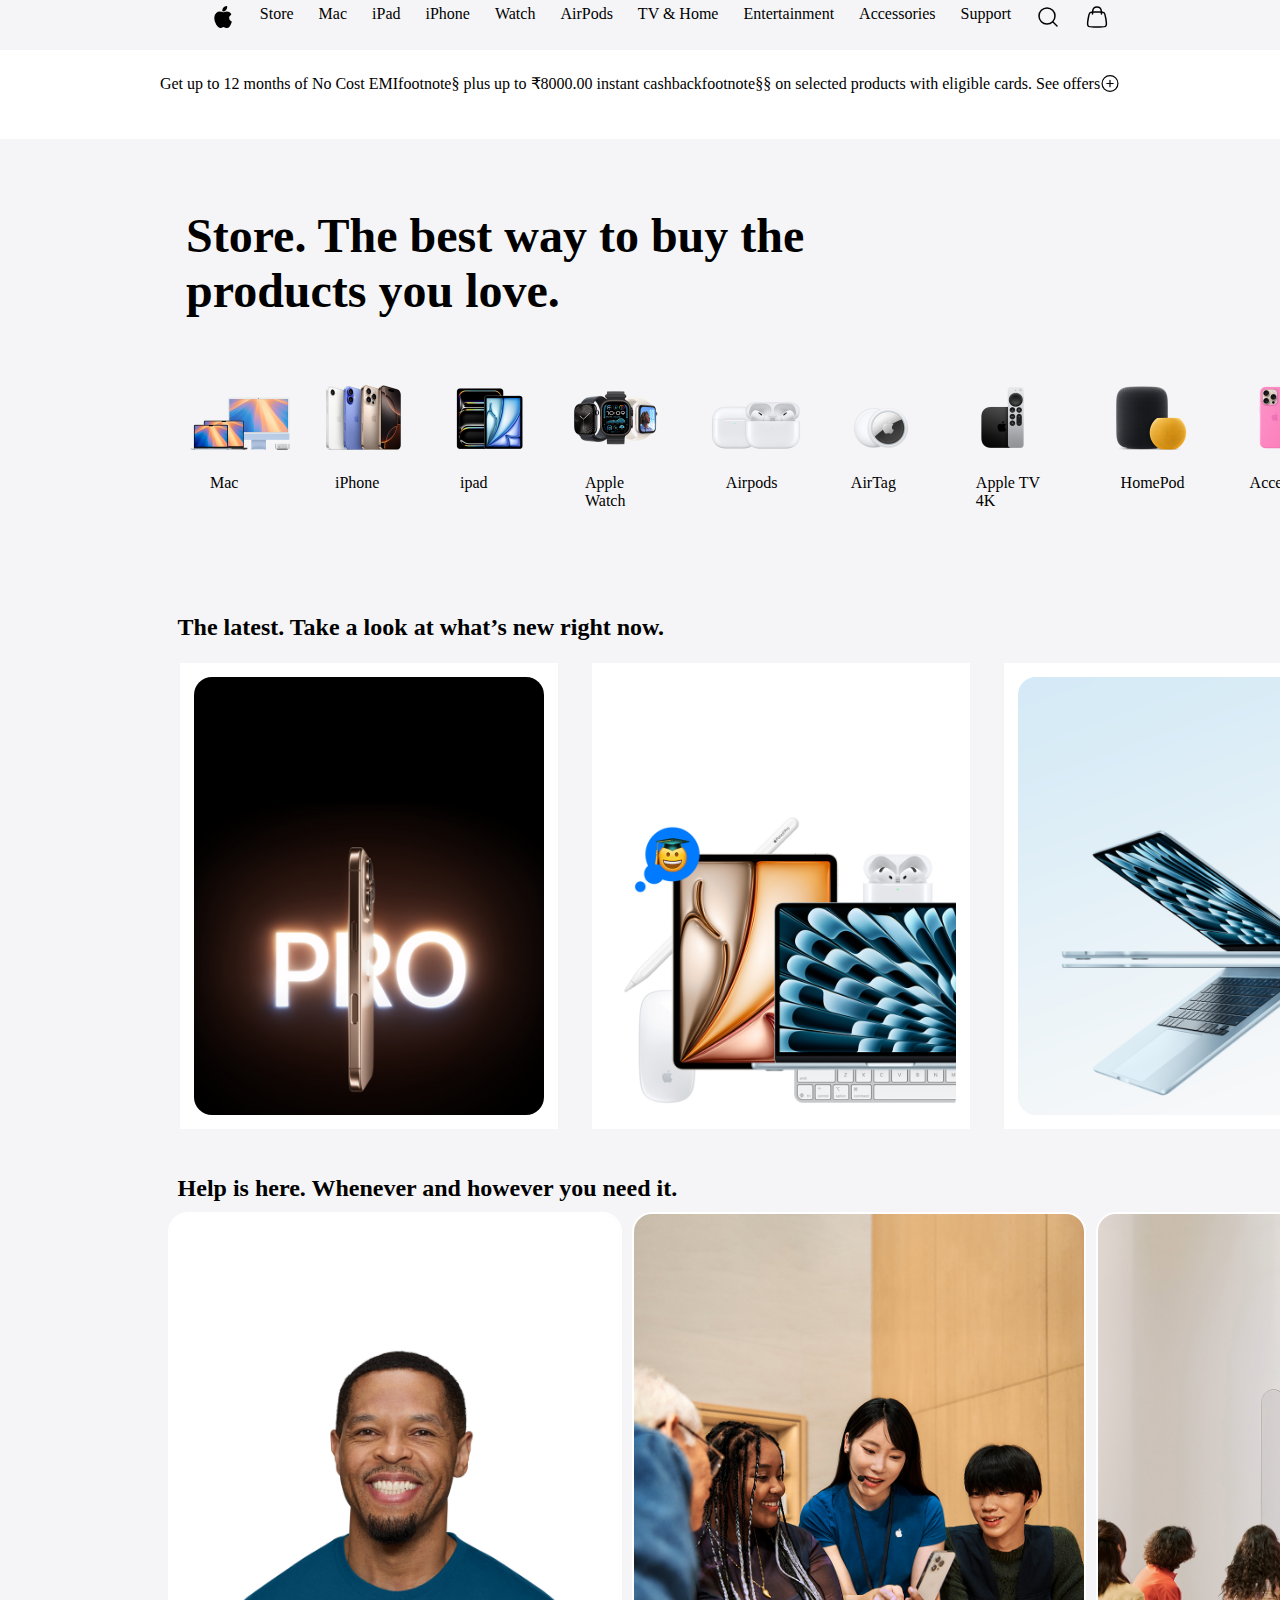
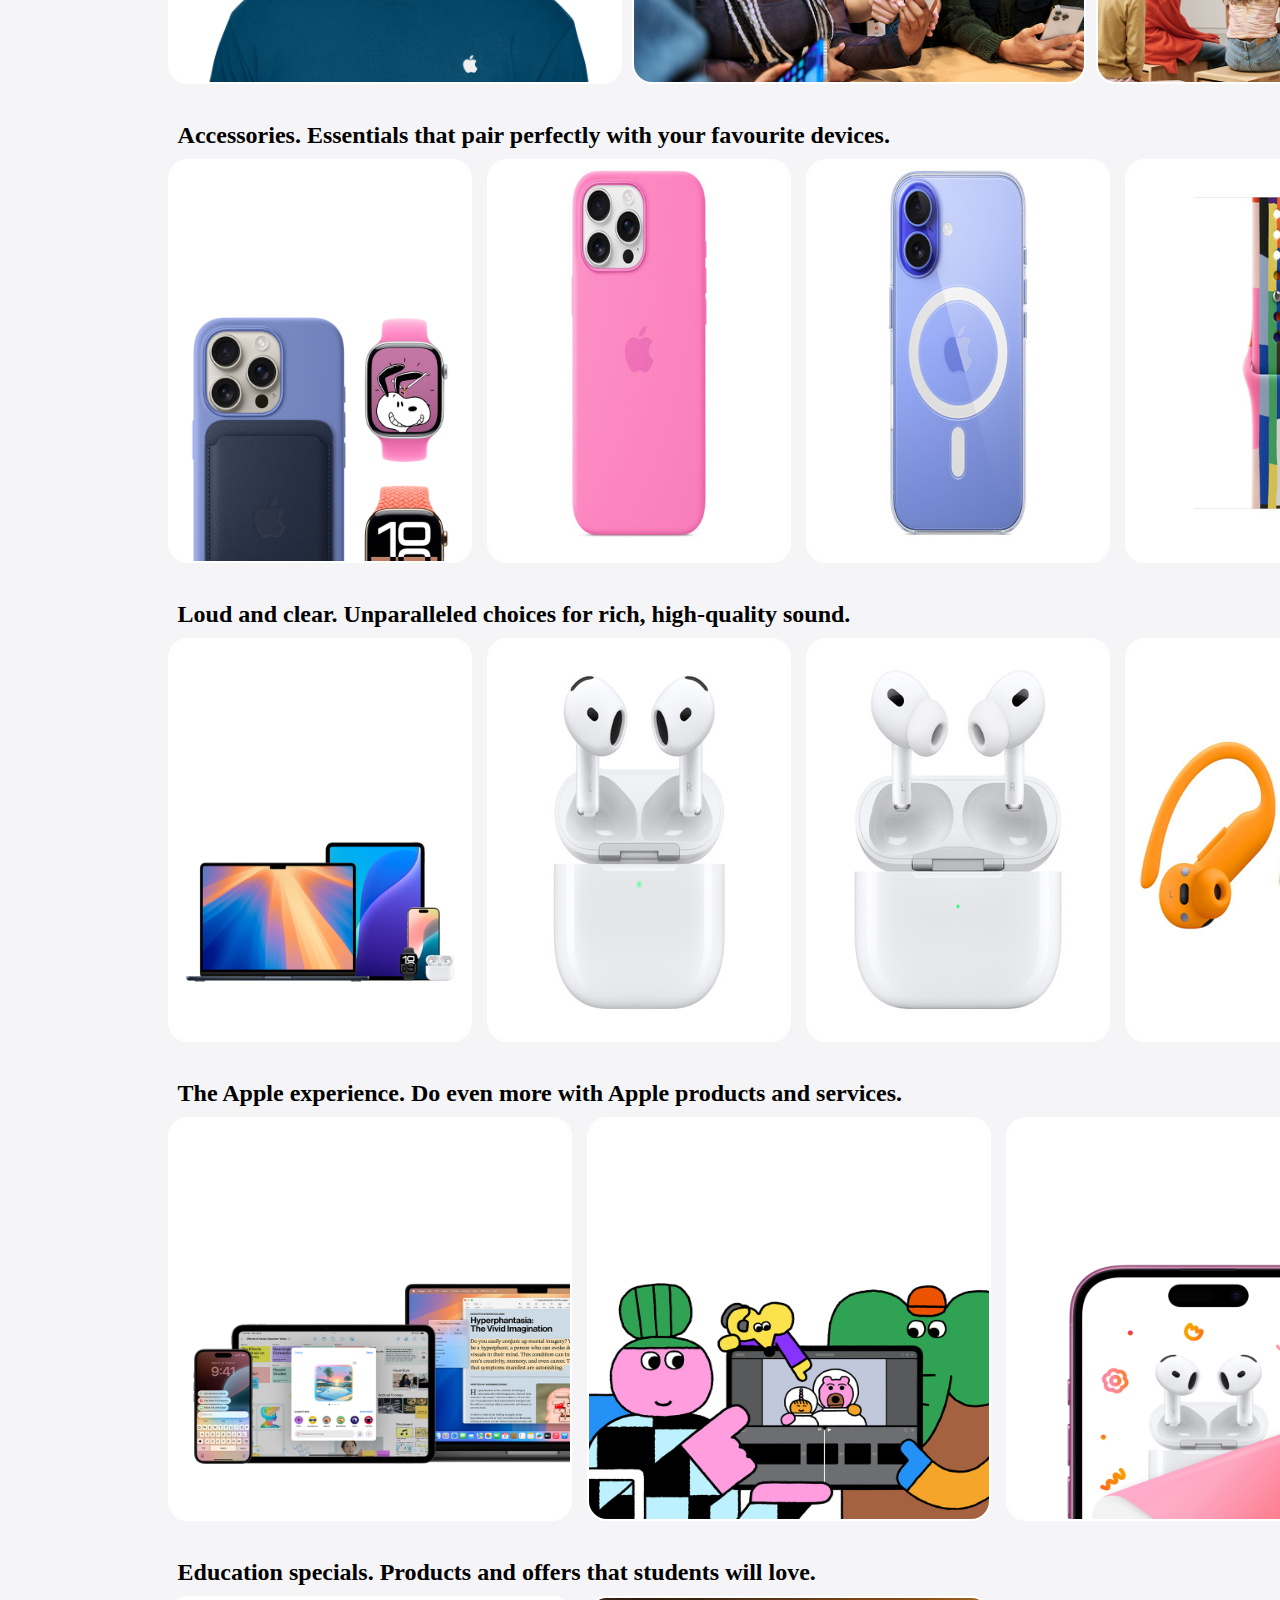
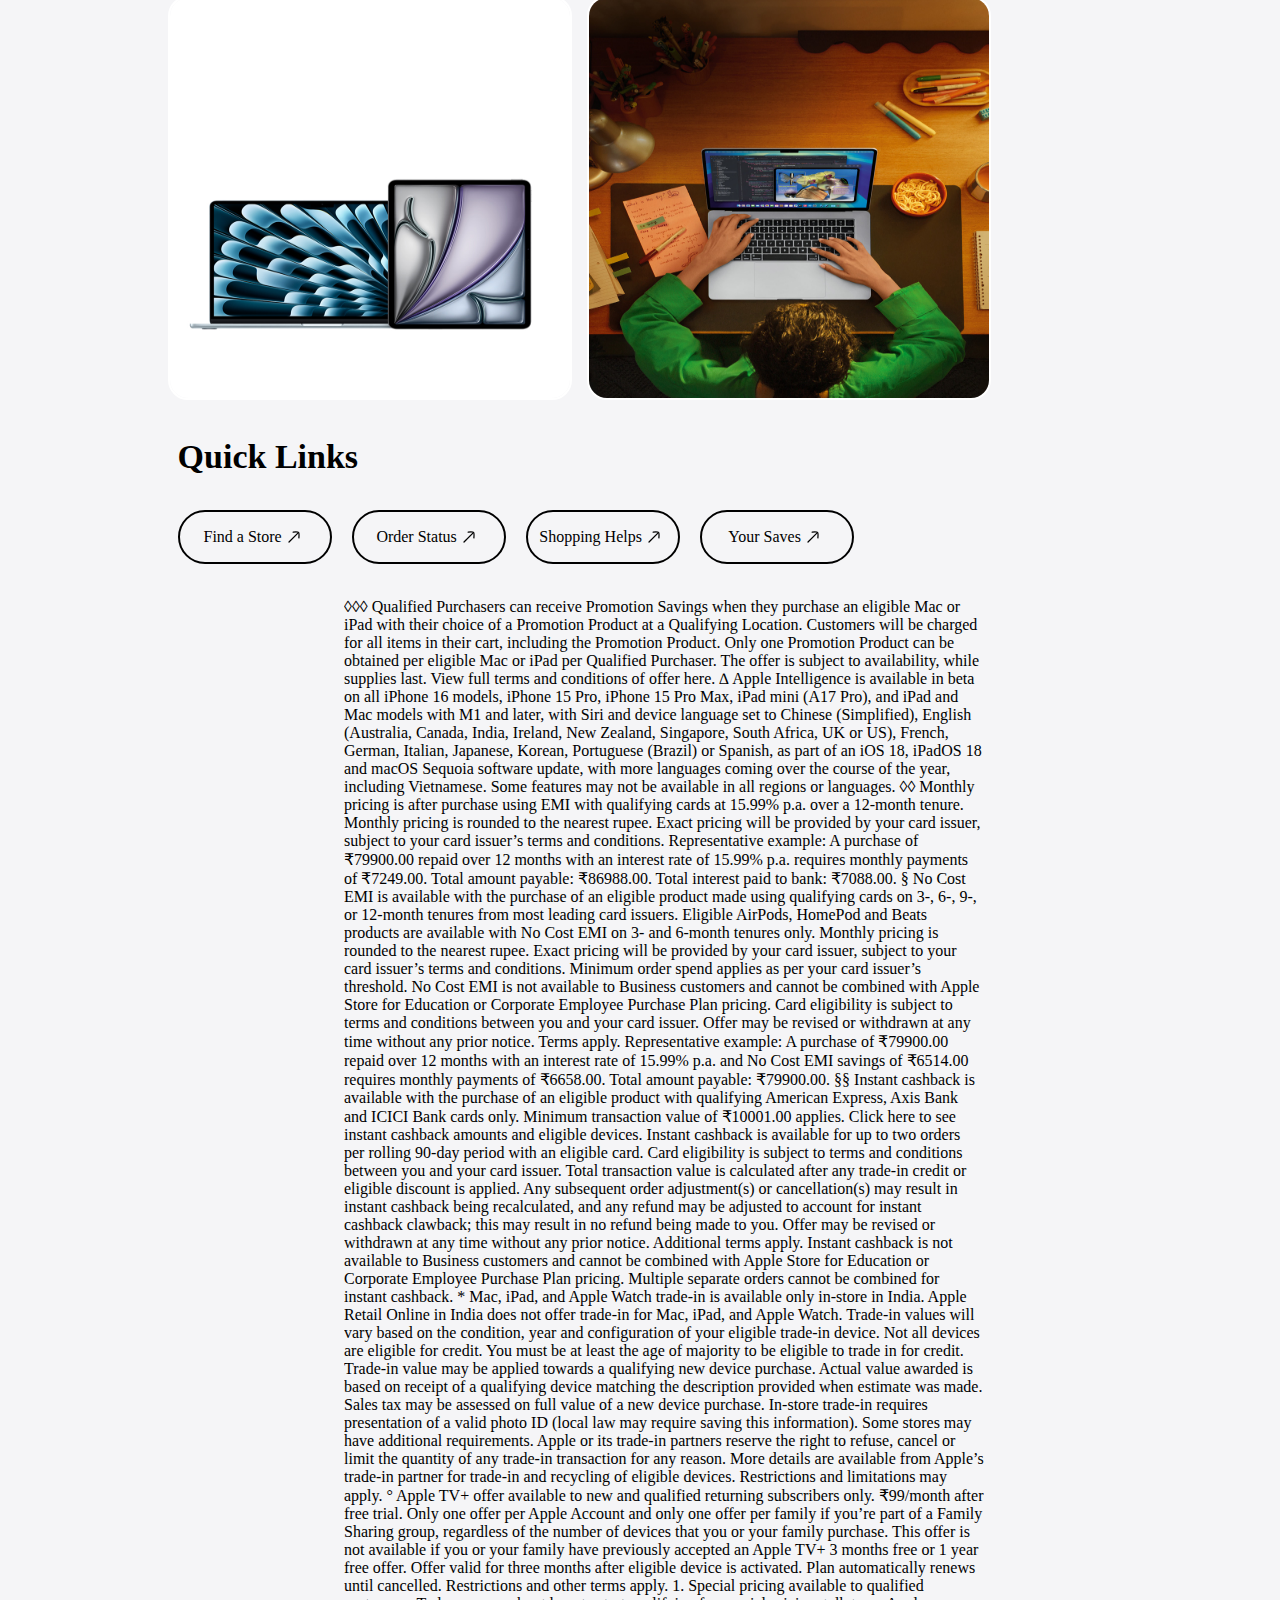
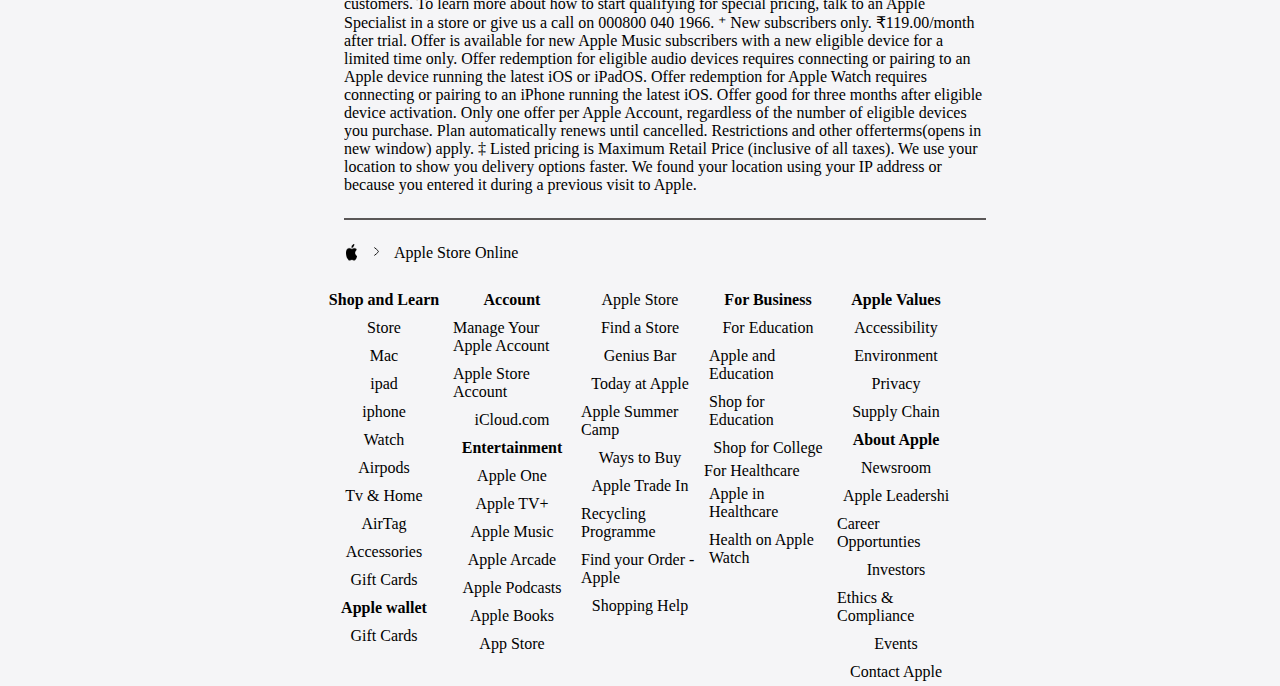
<file: Apple Store-Clone/index1.html>
<!DOCTYPE html>
<html lang="en">

<head>
    <meta charset="UTF-8">
    <meta name="viewport" content="width=device-width, initial-scale=1.0">
    <title>Apple Store Online</title>
    <link rel="icon" href="icons8-apple-inc-48.png" type="image/png">
    <link rel="stylesheet" href="stylesheet.css">
</head>

<body>
    <div class="main">
        <nav>
            <div>
                <list>
                    <ul>
                        <li class="nav"><svg xmlns="http://www.w3.org/2000/svg" viewBox="0 0 24 24" width="24"
                                height="24" color="black" fill="black">
                                <path d="M12 5.75C12 3.75 13.5 1.75 15.5 1.75C15.5 3.75 14 5.75 12 5.75Z"
                                    stroke="#000000" stroke-width="1.5" stroke-linejoin="round"></path>
                                <path
                                    d="M12.5 8.09001C11.9851 8.09001 11.5867 7.92646 11.1414 7.74368C10.5776 7.51225 9.93875 7.25 8.89334 7.25C7.02235 7.25 4 8.74945 4 12.7495C4 17.4016 7.10471 22.25 9.10471 22.25C9.77426 22.25 10.3775 21.9871 10.954 21.7359C11.4815 21.5059 11.9868 21.2857 12.5 21.2857C13.0132 21.2857 13.5185 21.5059 14.046 21.7359C14.6225 21.9871 15.2257 22.25 15.8953 22.25C17.2879 22.25 18.9573 19.8992 20 16.9008C18.3793 16.2202 17.338 14.618 17.338 12.75C17.338 11.121 18.2036 10.0398 19.5 9.25C18.5 7.75 17.0134 7.25 15.9447 7.25C14.8993 7.25 14.2604 7.51225 13.6966 7.74368C13.2514 7.92646 13.0149 8.09001 12.5 8.09001Z"
                                    stroke="#000000" stroke-width="1.5" stroke-linejoin="round"></path>
                            </svg></li>
                        <li class="nav">Store</li>
                        <li class="nav">Mac</li>
                        <li class="nav">iPad</li>
                        <li class="nav">iPhone</li>
                        <li class="nav">Watch</li>
                        <li class="nav">AirPods</li>
                        <li class="nav">TV & Home </li>
                        <li class="nav" class="nav">Entertainment</li>
                        <li class="nav">Accessories</li>
                        <li class="nav">Support</li>
                        <li class="nav"><svg xmlns="http://www.w3.org/2000/svg" viewBox="0 0 24 24" width="24"
                                height="24" color="#000000" fill="none">
                                <path d="M17 17L21 21" stroke="#000000" stroke-width="1.5" stroke-linecap="round"
                                    stroke-linejoin="round"></path>
                                <path
                                    d="M19 11C19 6.58172 15.4183 3 11 3C6.58172 3 3 6.58172 3 11C3 15.4183 6.58172 19 11 19C15.4183 19 19 15.4183 19 11Z"
                                    stroke="#000000" stroke-width="1.5" stroke-linecap="round" stroke-linejoin="round">
                                </path>
                            </svg></li>
                        <li class="nav"><svg xmlns="http://www.w3.org/2000/svg" viewBox="0 0 24 24" width="24"
                                height="24" color="#000000" fill="none">
                                <path
                                    d="M3.06164 14.4413L3.42688 12.2985C3.85856 9.76583 4.0744 8.49951 4.92914 7.74975C5.78389 7 7.01171 7 9.46734 7H14.5327C16.9883 7 18.2161 7 19.0709 7.74975C19.9256 8.49951 20.1414 9.76583 20.5731 12.2985L20.9384 14.4413C21.5357 17.946 21.8344 19.6983 20.9147 20.8491C19.995 22 18.2959 22 14.8979 22H9.1021C5.70406 22 4.00504 22 3.08533 20.8491C2.16562 19.6983 2.4643 17.946 3.06164 14.4413Z"
                                    stroke="#000000" stroke-width="1.5"></path>
                                <path
                                    d="M7.5 9L7.71501 5.98983C7.87559 3.74176 9.7462 2 12 2C14.2538 2 16.1244 3.74176 16.285 5.98983L16.5 9"
                                    stroke="#000000" stroke-width="1.5" stroke-linecap="round"></path>
                            </svg></li>


                    </ul>
                </list>
                <p class="line2">Get up to 12 months of No Cost EMIfootnote§ plus up to ₹8000.00 instant
                    cashbackfootnote§§ on selected products with eligible cards. See offers <svg
                        xmlns="http://www.w3.org/2000/svg" viewBox="0 0 24 24" width="20" height="19" color="#000000"
                        fill="none">
                        <path d="M12 8V16M16 12H8" stroke="#000000" stroke-width="1.5" stroke-linecap="round"
                            stroke-linejoin="round"></path>
                        <circle cx="12" cy="12" r="10" stroke="#000000" stroke-width="1.5"></circle>
                    </svg></p>
            </div>
        </nav>
    </div>
    <div class="first">
        <div class="box1">
            <h1>Store. The best way to buy the
                <br>products you love.
            </h1>
            <div class="line1">
                <ul class="L1">
                    <li class="line1"><img width="100px" src="appleassets/a1.png">
                        <p>Mac</p>
                    </li>
                    <li class="line1"><img width="100px" src="appleassets/a2.png">
                        <p>iPhone</p>
                    </li>
                    <li class="line1"><img width="100px" src="appleassets/a3.png">
                        <p>ipad</p>
                    </li>
                    <li class="line1"><img width="100px" src="appleassets/a4.png">
                        <p>Apple Watch</p>
                    </li>
                    <li class="line1"><img width="100px" src="appleassets/a5.png">
                        <p>Airpods</p>
                    </li>
                    <li class="line1"><img width="100px" src="appleassets/a6.png">
                        <p>AirTag</p>
                    </li>
                    <li class="line1"><img width="100px" src="appleassets/a7.png">
                        <p>Apple TV 4K</p>
                    </li>
                    <li class="line1"><img width="100px" src="appleassets/a8.png">
                        <p>HomePod</p>
                    </li>
                    <li class="line1"><img width="100px" src="appleassets/a9.png">
                        <p>Accessories</p>
                    </li>
                </ul>
            </div>
        </div>
        <div class="box2">
            <h2>The latest. Take a look at what’s new right now.</h2>
            <ul class="L2">
                <li class="line2"><img width="350px" src="appleassets/a10.jpeg"></li>
                <li class="line2"><img width="350px" src="appleassets/a11.jpeg"></li>
                <li class="line2"><img width="350px" src="appleassets/a12.jpeg"></li>
                <li class="line2"><img width="350px" src="appleassets/a13.jpeg"></li>
            </ul>
        </div>
        <div class="box3">
            <h2>Help is here. Whenever and however you need it.</h2>
            <ul class="L3">
                <li class="line3"><img width="450px" src="appleassets/a14.jpeg"></li>
                <li class="line3"><img width="450px" src="appleassets/a16.jpeg"></li>
                <li class="line3"><img width="450px" src="appleassets/a15.jpeg"></li>
            </ul>
        </div>
       <div class="box4">
        <h2>Accessories. Essentials that pair perfectly with your favourite devices.</h2>
        <ul class="L4">
                <li class="line4"><img width="300px" height="400px" src="appleassets/a30.jpeg"></li>
                <li class="line4"><img width="300px" height="400px" src="appleassets/a27.jpeg"></li>
                <li class="line4"><img width="300px" height="400px" src="appleassets/a28.jpeg"></li>
                <li class="line4"><img width="300px" height="400px" src="appleassets/a29.jpeg"></li>
                <li class="line4"><img width="300px" height="400px" src="appleassets/a31.jpeg"></li>
            </ul>
       </div>
       <div class="box5">
        <h2>
Loud and clear. Unparalleled choices for rich, high-quality sound. </h2>
        <ul class="L5">
                <li class="line5"><img width="300px" height="400px" src="appleassets/a17.jpeg"></li>
                <li class="line5"><img width="300px" height="400px" src="appleassets/a18.jpeg"></li>
                <li class="line5"><img width="300px" height="400px" src="appleassets/a19.jpeg"></li>
                <li class="line5"><img width="300px" height="400px" src="appleassets/a20.jpeg"></li>
                <li class="line5"><img width="300px" height="400px" src="appleassets/a21.jpeg"></li>
            </ul>
       </div>
       <div class="box6">
        <h2>The Apple experience. Do even more with Apple products and services.</h2>
        <ul class="L6">
                <li class="line6"><img width="400px" height="400px" src="appleassets/a22.jpeg"></li>
                <li class="line6"><img width="400px" height="400px" src="appleassets/a32.jpeg"></li>
                <li class="line6"><img width="400px" height="400px" src="appleassets/a23.jpeg"></li>
                <li class="line6"><img width="400px" height="400px" src="appleassets/a24.jpeg"></li>
            </ul>
       </div>
          <div class="box7">
        <h2>Education specials. Products and offers that students will love.</h2>
        <ul class="L7">
                <li class="line7"><img width="400px" height="400px" src="appleassets/a25.jpeg"></li>
                <li class="line7"><img width="400px" height="400px" src="appleassets/a26.jpeg"></li>
            </ul>
       </div>
       <div id="link">Quick Links</div>
       <div class="button">
        <p>Find a Store <svg xmlns="http://www.w3.org/2000/svg" viewBox="0 0 24 24" width="24" height="20" color="#000000" fill="none">
    <path d="M17 7L6 18" stroke="currentColor" stroke-width="1.5" stroke-linecap="round" />
    <path d="M11 6.13151C11 6.13151 16.6335 5.65662 17.4885 6.51153C18.3434 7.36645 17.8684 13 17.8684 13" stroke="currentColor" stroke-width="1.5" stroke-linecap="round" stroke-linejoin="round" />
</svg></p>
        <p>Order Status <svg xmlns="http://www.w3.org/2000/svg" viewBox="0 0 24 24" width="24" height="20" color="#000000" fill="none">
    <path d="M17 7L6 18" stroke="currentColor" stroke-width="1.5" stroke-linecap="round" />
    <path d="M11 6.13151C11 6.13151 16.6335 5.65662 17.4885 6.51153C18.3434 7.36645 17.8684 13 17.8684 13" stroke="currentColor" stroke-width="1.5" stroke-linecap="round" stroke-linejoin="round" />
</svg></p>
        <p>Shopping Helps <svg xmlns="http://www.w3.org/2000/svg" viewBox="0 0 24 24" width="24" height="20" color="#000000" fill="none">
    <path d="M17 7L6 18" stroke="currentColor" stroke-width="1.5" stroke-linecap="round" />
    <path d="M11 6.13151C11 6.13151 16.6335 5.65662 17.4885 6.51153C18.3434 7.36645 17.8684 13 17.8684 13" stroke="currentColor" stroke-width="1.5" stroke-linecap="round" stroke-linejoin="round" />
</svg></p>
        <p>Your Saves <svg xmlns="http://www.w3.org/2000/svg" viewBox="0 0 24 24" width="24" height="20" color="#000000" fill="none">
    <path d="M17 7L6 18" stroke="currentColor" stroke-width="1.5" stroke-linecap="round" />
    <path d="M11 6.13151C11 6.13151 16.6335 5.65662 17.4885 6.51153C18.3434 7.36645 17.8684 13 17.8684 13" stroke="currentColor" stroke-width="1.5" stroke-linecap="round" stroke-linejoin="round" />
</svg></p>
    </div>
    <div class="footer1">
        ◊◊◊ Qualified Purchasers can receive Promotion Savings when they purchase an eligible Mac or iPad with their choice of a Promotion Product at a Qualifying Location. Customers will be charged for all items in their cart, including the Promotion Product. Only one Promotion Product can be obtained per eligible Mac or iPad per Qualified Purchaser. The offer is subject to availability, while supplies last. View full terms and conditions of offer here.

∆ Apple Intelligence is available in beta on all iPhone 16 models, iPhone 15 Pro, iPhone 15 Pro Max, iPad mini (A17 Pro), and iPad and Mac models with M1 and later, with Siri and device language set to Chinese (Simplified), English (Australia, Canada, India, Ireland, New Zealand, Singapore, South Africa, UK or US), French, German, Italian, Japanese, Korean, Portuguese (Brazil) or Spanish, as part of an iOS 18, iPadOS 18 and macOS Sequoia software update, with more languages coming over the course of the year, including Vietnamese. Some features may not be available in all regions or languages.

◊◊ Monthly pricing is after purchase using EMI with qualifying cards at 15.99% p.a. over a 12‑month tenure. Monthly pricing is rounded to the nearest rupee. Exact pricing will be provided by your card issuer, subject to your card issuer’s terms and conditions.

Representative example:
A purchase of ₹79900.00 repaid over 12 months with an interest rate of 15.99% p.a. requires monthly payments of ₹7249.00. Total amount payable: ₹86988.00. Total interest paid to bank: ₹7088.00.

§ No Cost EMI is available with the purchase of an eligible product made using qualifying cards on 3-, 6-, 9-, or 12-month tenures from most leading card issuers. Eligible AirPods, HomePod and Beats products are available with No Cost EMI on 3- and 6-month tenures only. Monthly pricing is rounded to the nearest rupee. Exact pricing will be provided by your card issuer, subject to your card issuer’s terms and conditions. Minimum order spend applies as per your card issuer’s threshold. No Cost EMI is not available to Business customers and cannot be combined with Apple Store for Education or Corporate Employee Purchase Plan pricing. Card eligibility is subject to terms and conditions between you and your card issuer. Offer may be revised or withdrawn at any time without any prior notice. Terms apply.

Representative example:
A purchase of ₹79900.00 repaid over 12 months with an interest rate of 15.99% p.a. and No Cost EMI savings of ₹6514.00 requires monthly payments of ₹6658.00. Total amount payable: ₹79900.00.

§§ Instant cashback is available with the purchase of an eligible product with qualifying American Express, Axis Bank and ICICI Bank cards only. Minimum transaction value of ₹10001.00 applies. Click here to see instant cashback amounts and eligible devices. Instant cashback is available for up to two orders per rolling 90-day period with an eligible card. Card eligibility is subject to terms and conditions between you and your card issuer. Total transaction value is calculated after any trade-in credit or eligible discount is applied. Any subsequent order adjustment(s) or cancellation(s) may result in instant cashback being recalculated, and any refund may be adjusted to account for instant cashback clawback; this may result in no refund being made to you. Offer may be revised or withdrawn at any time without any prior notice. Additional terms apply. Instant cashback is not available to Business customers and cannot be combined with Apple Store for Education or Corporate Employee Purchase Plan pricing. Multiple separate orders cannot be combined for instant cashback.

* Mac, iPad, and Apple Watch trade-in is available only in-store in India. Apple Retail Online in India does not offer trade-in for Mac, iPad, and Apple Watch. Trade‑in values will vary based on the condition, year and configuration of your eligible trade‑in device. Not all devices are eligible for credit. You must be at least the age of majority to be eligible to trade in for credit. Trade‑in value may be applied towards a qualifying new device purchase. Actual value awarded is based on receipt of a qualifying device matching the description provided when estimate was made. Sales tax may be assessed on full value of a new device purchase. In-store trade‑in requires presentation of a valid photo ID (local law may require saving this information). Some stores may have additional requirements. Apple or its trade‑in partners reserve the right to refuse, cancel or limit the quantity of any trade‑in transaction for any reason. More details are available from Apple’s trade‑in partner for trade‑in and recycling of eligible devices. Restrictions and limitations may apply.


° Apple TV+ offer available to new and qualified returning subscribers only. ₹99/month after free trial. Only one offer per Apple Account and only one offer per family if you’re part of a Family Sharing group, regardless of the number of devices that you or your family purchase. This offer is not available if you or your family have previously accepted an Apple TV+ 3 months free or 1 year free offer. Offer valid for three months after eligible device is activated. Plan automatically renews until cancelled. Restrictions and other terms apply.

1. Special pricing available to qualified customers. To learn more about how to start qualifying for special pricing, talk to an Apple Specialist in a store or give us a call on 000800 040 1966.


⁺ New subscribers only. ₹119.00/month after trial. Offer is available for new Apple Music subscribers with a new eligible device for a limited time only. Offer redemption for eligible audio devices requires connecting or pairing to an Apple device running the latest iOS or iPadOS. Offer redemption for Apple Watch requires connecting or pairing to an iPhone running the latest iOS. Offer good for three months after eligible device activation. Only one offer per Apple Account, regardless of the number of eligible devices you purchase. Plan automatically renews until cancelled. Restrictions and other offerterms(opens in new window) apply.

‡ Listed pricing is Maximum Retail Price (inclusive of all taxes).

We use your location to show you delivery options faster. We found your location using your IP address or because you entered it during a previous visit to Apple.
    </div>
    <div class="separation"></div>
    <div class="footer2">
            <img width="15px"  src="icons8-apple-inc-48.png"> 
            <svg xmlns="http://www.w3.org/2000/svg" viewBox="0 0 24 24" width="15" height="15" color="#000000" fill="none">
    <path d="M9.00005 6C9.00005 6 15 10.4189 15 12C15 13.5812 9 18 9 18" stroke="currentColor" stroke-width="1.5" stroke-linecap="round" stroke-linejoin="round" />
</svg>
 Apple Store Online
    </div>
<div class="footer3">
         <div class="footer-items">
                <a id="bold"  href="faq">Shop and Learn</a>
                <a href="faq">Store</a>
                <a href="faq">Mac</a>
                <a href="faq">ipad</a>
                <a href="faq">iphone</a>
                <a href="faq">Watch</a>
                <a href="faq">Airpods</a>
                <a href="faq">Tv & Home</a>
                <a href="faq">AirTag</a>
                <a href="faq">Accessories</a>
                <a href="faq">Gift Cards</a>
                <a id="bold" href="faq">Apple wallet</a>
                <a href="faq">Gift Cards</a>
            </div>
<div class="footer-items">
                <a id="bold"  href="faq">Account</a>
                <a href="faq">Manage Your Apple Account</a>
                <a href="faq">Apple Store Account</a>
                <a href="faq">iCloud.com</a>
                <a id="bold" href="faq">Entertainment</a>
                <a href="faq">Apple One</a>
                <a href="faq">Apple TV+</a>
                <a href="faq">Apple Music</a>
                <a href="faq">Apple Arcade</a>
                <a href="faq">Apple Podcasts</a>
                <a href="faq">Apple Books</a>
                <a href="faq">App Store</a>
            </div>
            <div class="footer-items">
                <a href="faq">Apple Store</a>
                <a href="faq">Find a Store</a>
                <a href="faq">Genius Bar</a>
                <a href="faq">Today at Apple</a>
                <a href="faq">Apple Summer Camp</a>
                <a href="faq">Ways to Buy</a>
                <a href="faq">Apple Trade In</a>
                <a href="faq">Recycling Programme</a>
                <a href="faq">Find your Order - Apple</a>
                <a href="faq">Shopping Help</a>
            </div>
            <div class="footer-items">
                <a id="bold"  href="faq">For Business</a>
                <a href="faq"> For Education</a>
                <a href="faq">Apple and Education</a>
                <a href="faq">Shop for Education</a>
                <a href="faq">Shop for College</a>
                <aid="bold"  href="faq">For Healthcare</a>
                <a href="faq">Apple in Healthcare</a>
                <a href="faq">Health on Apple Watch</a>
            </div>
               <div class="footer-items">
                <a id="bold" href="faq">Apple Values</a>
                <a href="faq">Accessibility</a>
                <a href="faq">Environment</a>
                <a href="faq">Privacy </a>
                <a href="faq">Supply Chain </a>
                <a id="bold" href="faq">About Apple </a>
                <a href="faq">Newsroom </a>
                <a href="faq">Apple Leadershi </a>
                <a href="faq">Career Opportunties</a>
                <a href="faq">Investors</a>
                <a href="faq">Ethics & Compliance </a>
                <a href="faq">Events </a>
                <a href="faq">Contact Apple</a>
            </div>
</div>
    </div>


</body>

</html>
</file>
<file: Apple Store-Clone/stylesheet.css>
* {
    margin: 0;
}


list>ul {
    display: flex;
    background-color: #f5f5f7;
    justify-content: center;
    height: 50px;
    gap: 25px;
}

.nav {
    list-style: none;
    position: relative;
    top: 5px;
}

.line2 {
    margin: 12px 12px;
    padding: 12px 12px;
    background-color: white;
    display: flex;
    justify-content: center;
}

.first {
    background-color: #f5f5f7;
    height: 100%;
    width: 100%;
}

.box1>h1 {
    position: relative;
    left: 10vw;
    top: 5vh;
    margin: 34px;
    padding: 24px;
    font-size: 48px;
}

.L1 {
    display: flex;
    list-style: none;
    gap: 25px;
    margin: 30px 34px;
    padding: 54px 28px;
}

.line1 {
    position: relative;
    left: 5vw;
}

.line1 p {
    position: relative;
    margin: 10px 10px;
    padding: 10px;
}

.box2>h2 {
    position: relative;
    left: 12vw;
    margin: 10px 24px;
}
.L2 {
    display: flex;
    gap: 10px;
    position: relative;
    left: 10vw;
}

.line2>img {
    border: 2px solid white;
    border-radius: 20px;
}

.box3>h2 {
    position: relative;
    left: 12vw;
    margin: 10px 24px;
    padding-top: 24px;
}

.L3 {
    display: flex;
    gap: 10px;
    position: relative;
    left: 10vw;
    list-style: none;
}

.line3>img {
    border: 2px solid white;
    border-radius: 20px;
}

.box4>h2 {
    position: relative;
    left: 12vw;
    margin: 10px 24px;
    padding-top: 24px;
}

.L4 {
    display: flex;
    gap: 15px;
    position: relative;
    left: 10vw;
    list-style: none;
}

.line4>img {
    border: 2px solid white;
    border-radius: 20px;
}

.box5>h2 {
    position: relative;
    left: 12vw;
    margin: 10px 24px;
    padding-top: 24px;
}

.L5 {
    display: flex;
    gap: 15px;
    position: relative;
    left: 10vw;
    list-style: none;
}

.line5>img {
    border: 2px solid white;
    border-radius: 20px;
}

.box6>h2 {
    position: relative;
    left: 12vw;
    margin: 10px 24px;
    padding-top: 24px;
}

.L6 {
    display: flex;
    gap: 15px;
    position: relative;
    left: 10vw;
    list-style: none;
}

.line6>img {
    border: 2px solid white;
    border-radius: 20px;
}

.box7>h2 {
    position: relative;
    left: 12vw;
    margin: 10px 24px;
    padding-top: 24px;
}

.L7 {
    display: flex;
    gap: 15px;
    position: relative;
    left: 10vw;
    list-style: none;
}

.line7>img {
    border: 2px solid white;
    border-radius: 20px;
}

#link {
    position: relative;
    left: 12vw;
    margin: 10px 24px;
    padding-top: 24px;
    font-size: 34px;
    font-weight: bolder;
}

.button {
    position: relative;
    display: flex;
    left: 12vw;
    margin: 10px 24px;
    padding-top: 24px;
    gap: 20px;
    cursor: pointer;
}

.button p:hover {
    background-color: black;
    color: white;
}

.button p {
    display: flex;
    justify-content: center;
    align-items: center;
    border: 2px solid black;
    width: 150px;
    height: 50px;
    border-radius: 50px;
}

.footer1 {
    position: relative;
    display: flex;
    left: 25vw;
    margin: 10px 24px;
    padding-top: 24px;
    white-space: normal;
    word-break: break-word;
    width: 50vw;
    overflow-y: auto;
}

.separation {
    border: 1px solid rgb(90, 87, 87);
    width: 50vw;
    position: relative;
    display: flex;
    left: 25vw;
    margin: 24px;
}

.footer2 {
    position: relative;
    display: flex;
    left: 25vw;
    margin: 24px;
    gap: 10px;
}

.footer3 {
    display: grid;
    grid-template-columns: 1fr 1fr 1fr 1fr 1fr;
    position: relative;
   left: 25vw;
    width: 50vw;
    overflow-x: auto;
}

.footer-items a {
    text-decoration: none;
    color: black;
    display: flex;
 padding: 5px;
 justify-content: center;
 align-items: center;
}
#bold{
    font-weight: bolder;
}
</file>
